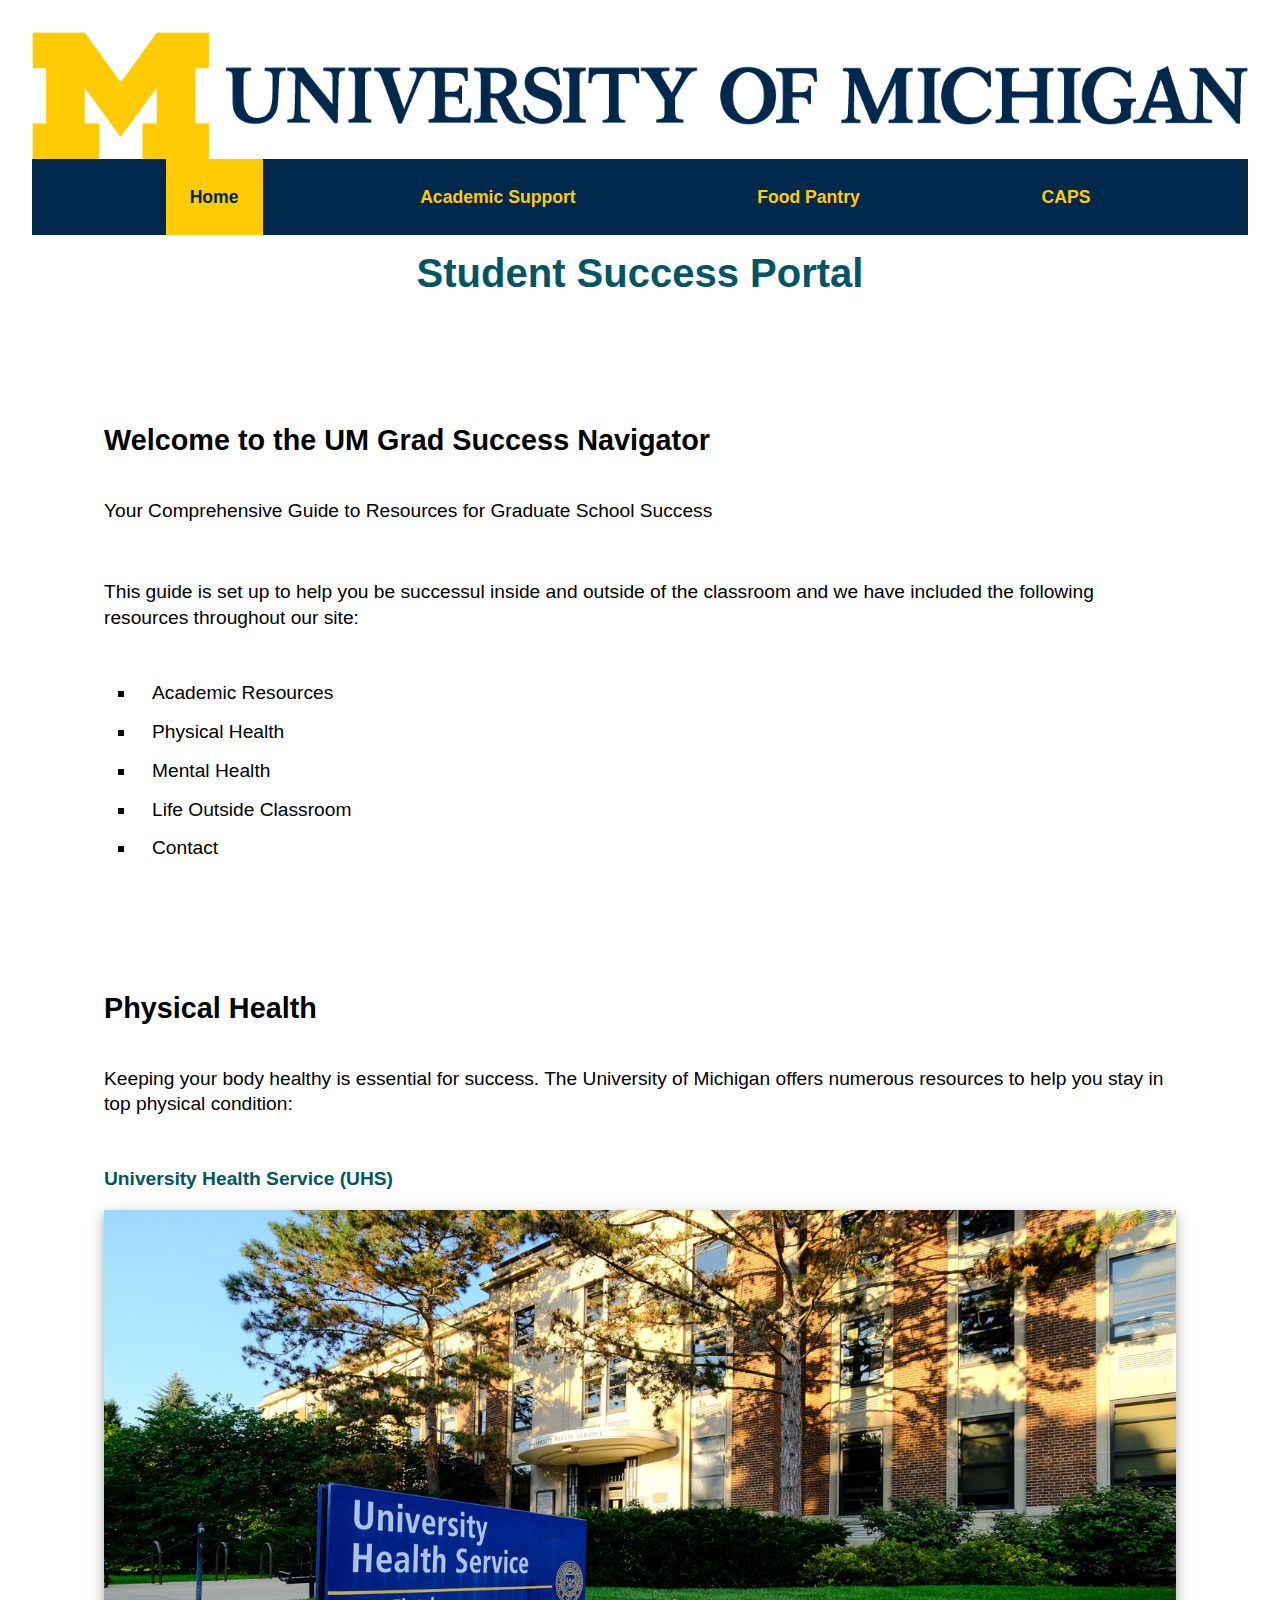
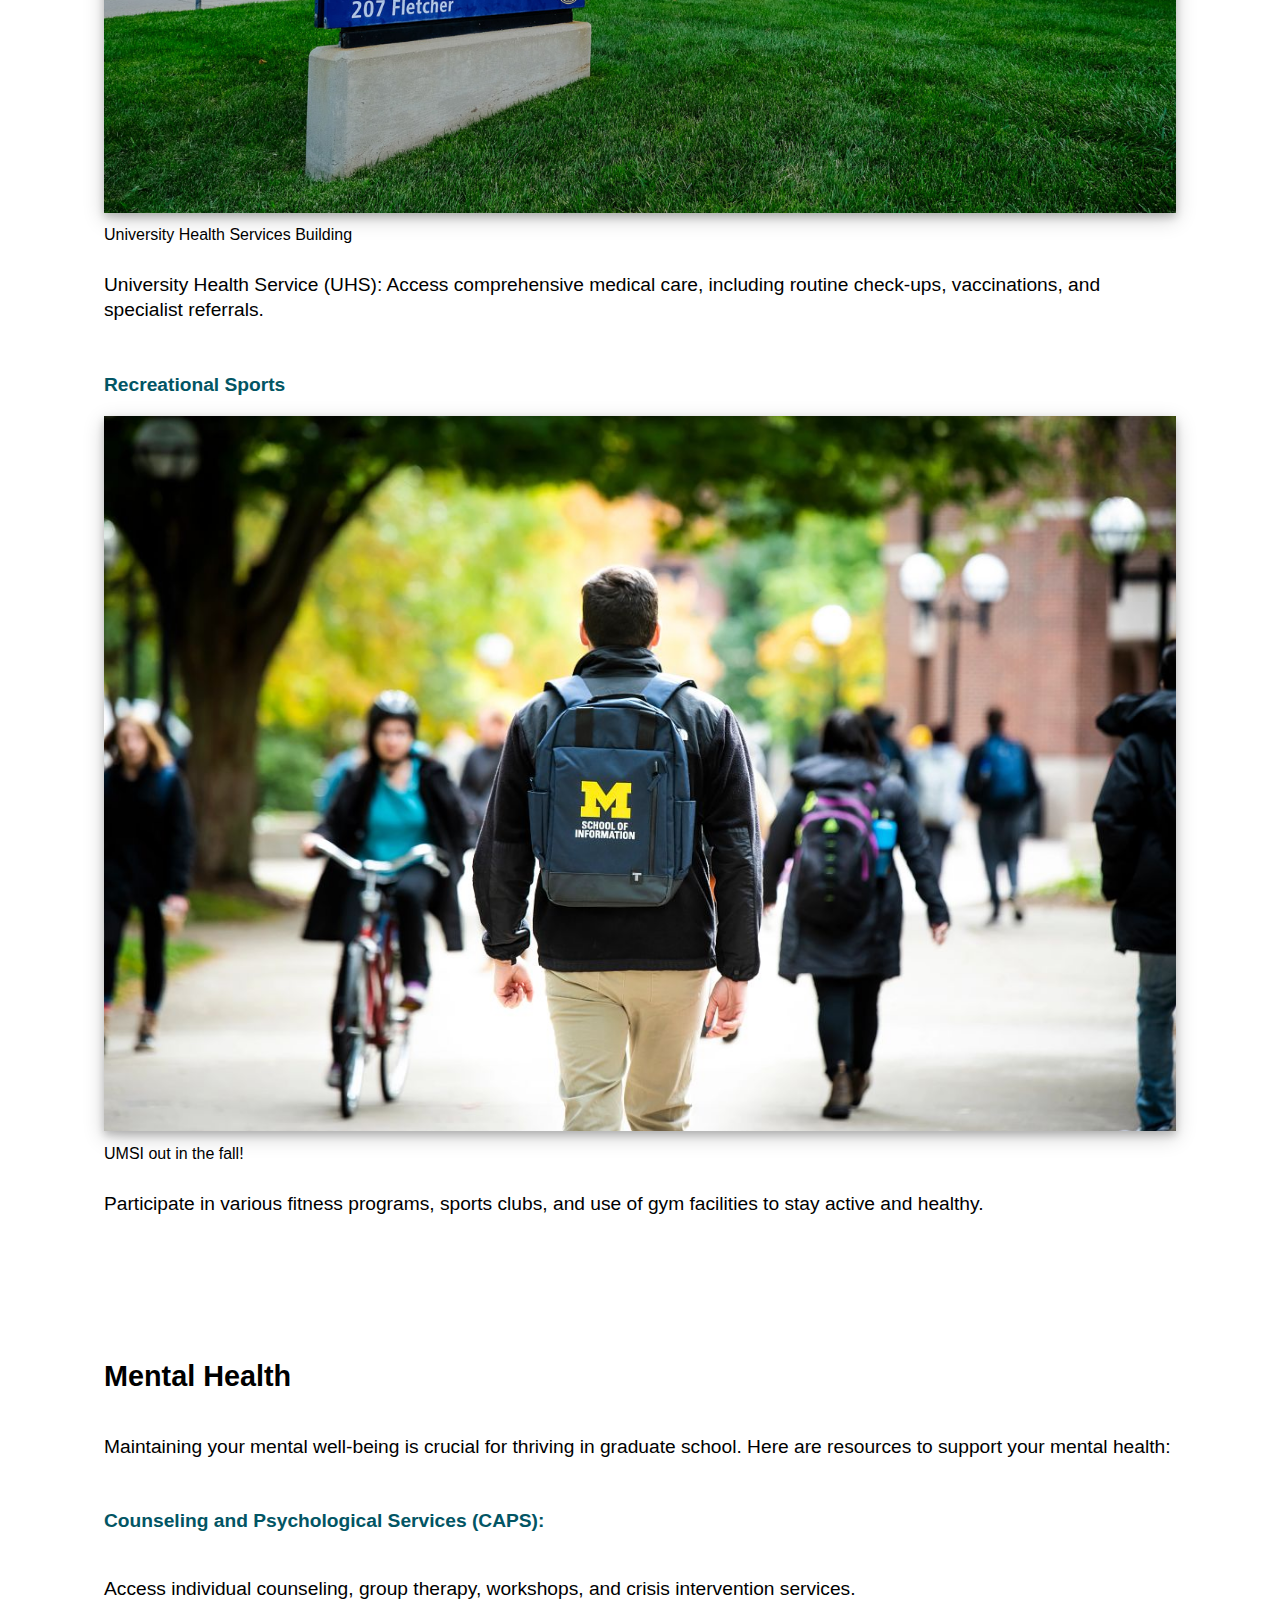
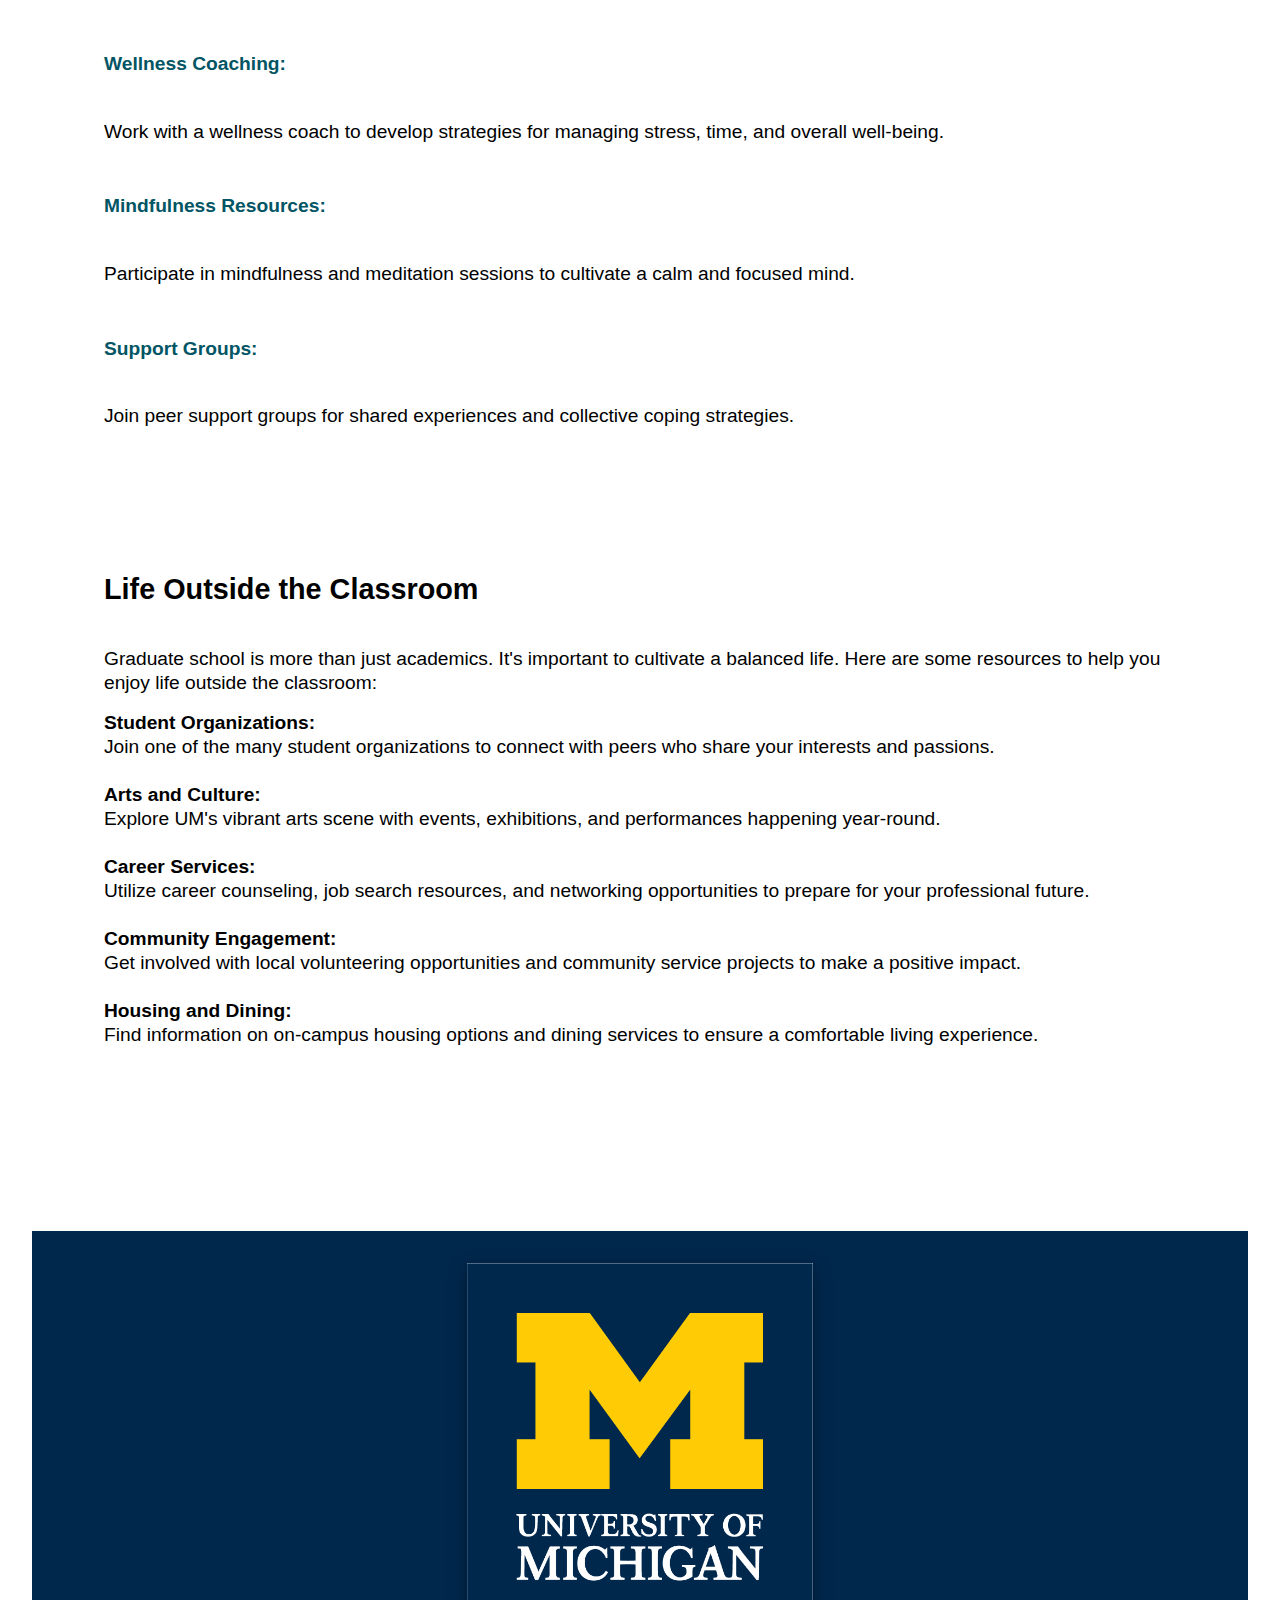
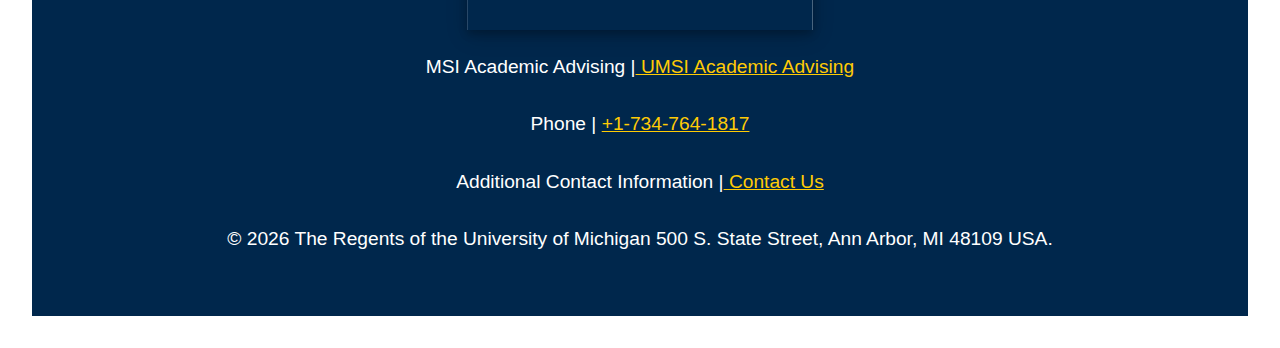
<file: index.html>
<!DOCTYPE html>
<html lang="en">

<head>
    <meta charset="UTF-8">
    <meta name="viewport" content="width=device-width, initial-scale=1.0">
    <link rel="stylesheet" href="css/reset.css">
    <link rel="stylesheet" href="css/style.css">
    <link rel="icon" href="images/u-m_logo-hex.jpg">
    <title>Student Success Portal</title>
</head>

<body>

    <header>
        <div class="skip"><a href=" ">Skip to Main Content</a></div>
        <a class="site-logo"><img src="images/u-m_logo-horizontal-hex.jpg" alt="UMich Logo"></a>

        <nav>
            <ul>
                <li><a href="index.html" class="active">Home</a></li>
                <li><a href="academic.html">Academic Support</a></li>
                <li><a href="food.html">Food Pantry</a></li>
                <li><a href="caps.html">CAPS</a></li>
            </ul>
        </nav>

        <h1>Student Success Portal</h1>
    </header>
    <main class="container" id="main">
        <section tabindex="0">
            <h2>Welcome to the UM Grad Success Navigator</h2>
            <p> Your Comprehensive Guide to Resources for Graduate School Success</p>
            <p>This guide is set up to help you be successul inside and outside of the classroom and we have included
                the following resources throughout our site:</p>
            <ol>
                <li>Academic Resources</li>
                <li>Physical Health</li>
                <li>Mental Health</li>
                <li>Life Outside Classroom</li>
                <li>Contact</li>
            </ol>
        </section>
        <section tabindex="0">
            <h2>Physical Health</h2>
            <p>Keeping your body healthy is essential for success. The University of Michigan offers numerous resources
                to help you stay in top physical condition:</p>
            <article>
                <h3>University Health Service (UHS)</h3>
                <figure>
                    <img src="images/UHS.jpg" alt="The view of the University Health Services building">
                    <figcaption>University Health Services Building</figcaption>
                </figure>
                <p>University Health Service (UHS): Access comprehensive medical care, including routine check-ups,
                    vaccinations, and specialist referrals.</p>
            </article>
            <article>
                <h3>Recreational Sports</h3>
                <figure>
                    <img src="images/UMSI_CampusFall_UMSIBackpack_02.jpg"
                        alt="A student wears a UMSI backpack in fall on the drag.">
                    <figcaption>UMSI out in the fall!</figcaption>
                </figure>
                <p>Participate in various fitness programs, sports clubs, and use of gym facilities to stay active and
                    healthy.</p>
            </article>
        </section>

        <section tabindex="0">
            <h2>Mental Health</h2>
            <p>Maintaining your mental well-being is crucial for thriving in graduate school. Here are resources to
                support your mental health:</p>
            <article>
                <h3>Counseling and Psychological Services (CAPS):</h3>
                <p> Access individual counseling, group therapy, workshops, and crisis intervention services.</p>
            </article>
            <article>
                <h3>Wellness Coaching:</h3>

                <p>Work with a wellness coach to develop strategies for managing stress, time, and overall well-being.
                </p>
            </article>
            <article>
                <h3>Mindfulness Resources:</h3>

                <p> Participate in mindfulness and meditation sessions to cultivate a calm and focused mind.</p>
            </article>
            <article>
                <h3>Support Groups:</h3>

                <p> Join peer support groups for shared experiences and collective coping strategies.</p>
            </article>
        </section>


        <section id="life-outside-classroom" tabindex="0">
            <h2>Life Outside the Classroom</h2>
            <p>Graduate school is more than just academics. It's important to cultivate a balanced life. Here are some
                resources to help you enjoy life outside the classroom:</p>

            <ul>
                <li><strong>Student Organizations:</strong> <br>Join one of the many student organizations to connect
                    with
                    peers who share your interests and passions.</li>
                <li><strong>Arts and Culture:</strong> <br> Explore UM's vibrant arts scene with events, exhibitions,
                    and
                    performances happening year-round.</li>
                <li><strong>Career Services:</strong> <br> Utilize career counseling, job search resources, and
                    networking
                    opportunities to prepare for your professional future.</li>
                <li><strong>Community Engagement:</strong> <br> Get involved with local volunteering opportunities and
                    community service projects to make a positive impact.</li>
                <li><strong>Housing and Dining:</strong> <br> Find information on on-campus housing options and dining
                    services to ensure a comfortable living experience.</li>
            </ul>
        </section>
        <!-- Content taken & modified from UMGPT with the prompt, "write me a webpage of intro content to help University of Michigan Master's students navigate different resources for being successful in grad school - this will include academic resources, physical health resources, mental health resources, support for life outside the classroom"
        UMGPT. (2024). UMGPT (August 29th version) [Large language model]. -->
    </main>
    <footer>
        <a class="logo"> <img src="images/u-m_logo-hex.jpg" alt="UMich Logo"></a>
        <div>
            <p>MSI Academic Advising |<a
                    href="https://sites.google.com/umich.edu/msiacademicadvising/student-support-resources"> UMSI
                    Academic Advising</a></p>
        </div>

        <div>
            <p>Phone | <a href="tel:+1-734-764-1817">+1-734-764-1817</a></p>
        </div>

        <div>
            <p>Additional Contact Information |<a href="https://umich.edu/contact"> Contact Us</a></p>
        </div>
        <p>© <span id="year"></span> The Regents of the University of Michigan 500 S. State Street, Ann Arbor, MI 48109
            USA.</p>
    </footer>

    <script>
        document.getElementById("year").innerHTML = new Date().getFullYear();
        alert("Hi! Welcome to the Home Page");
        console.log("JavaScript console! – Find this message")
    </script>
</body>

</html>
</file>
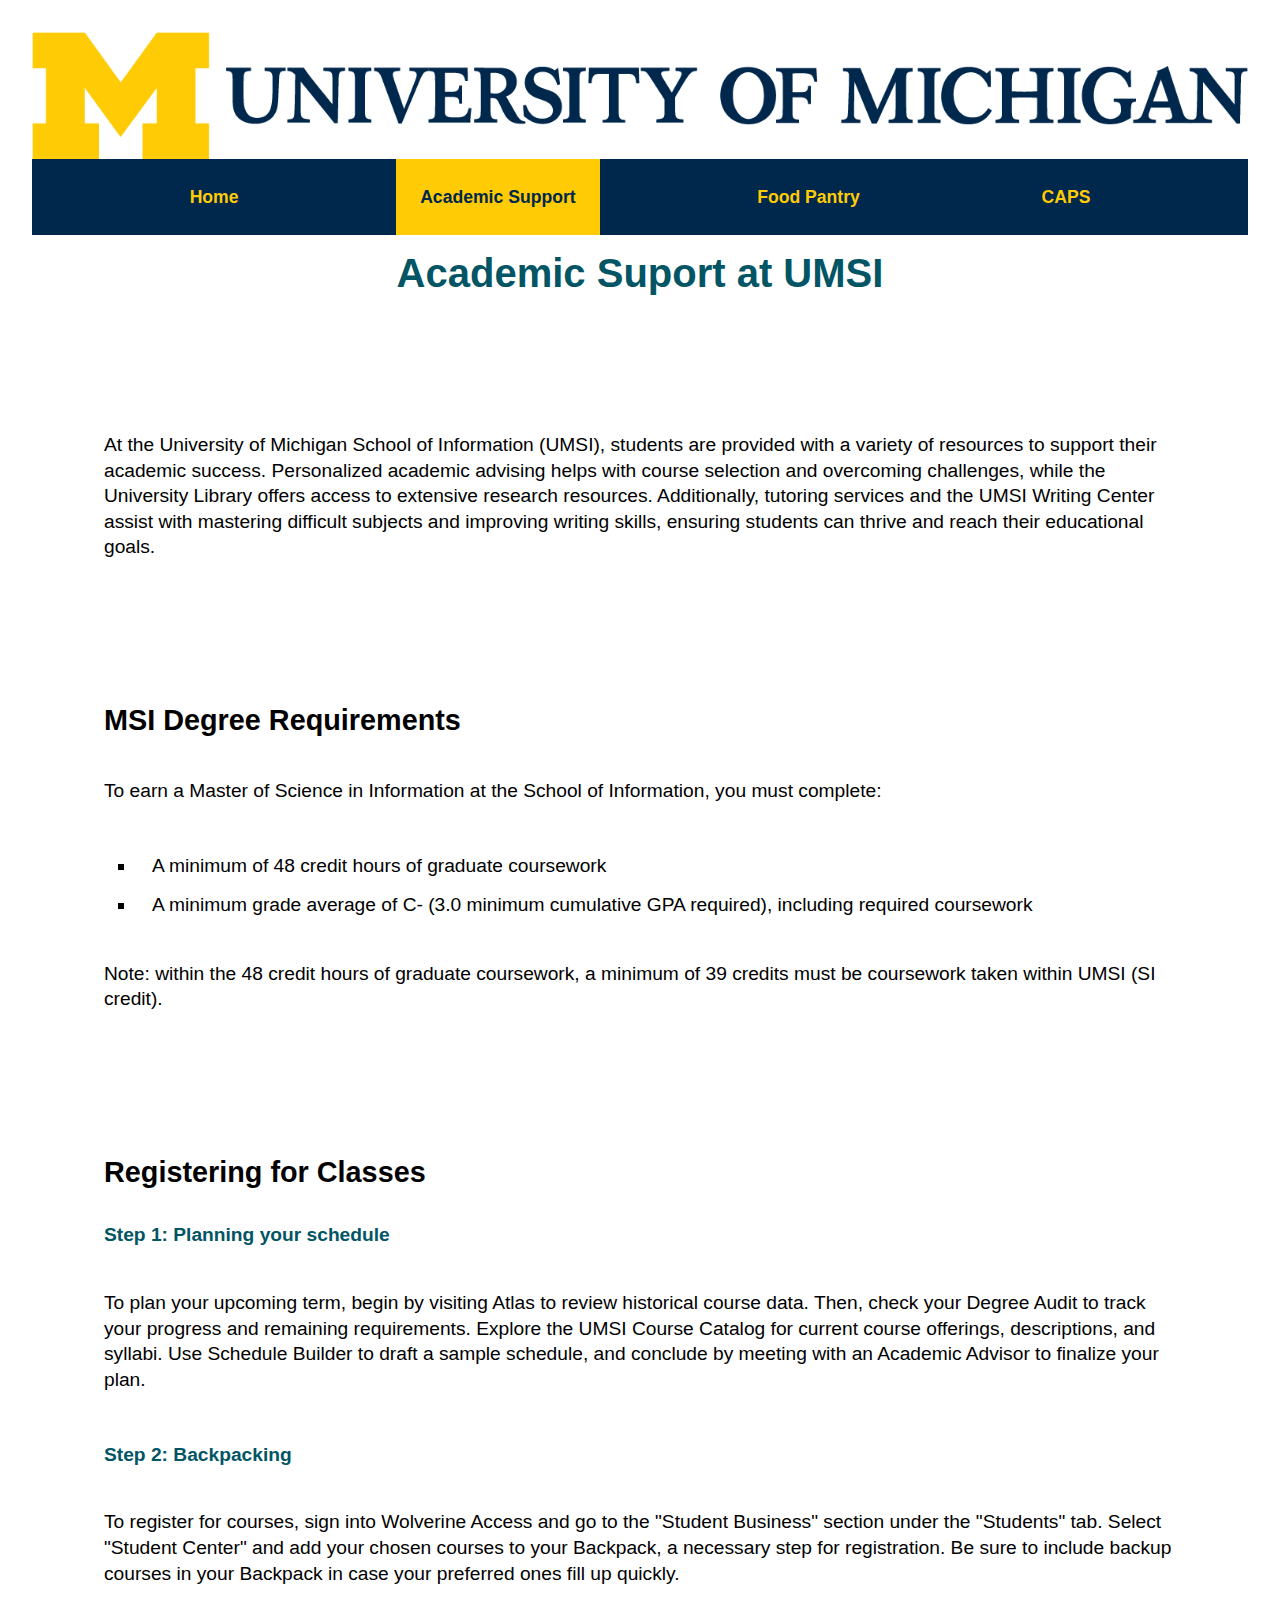
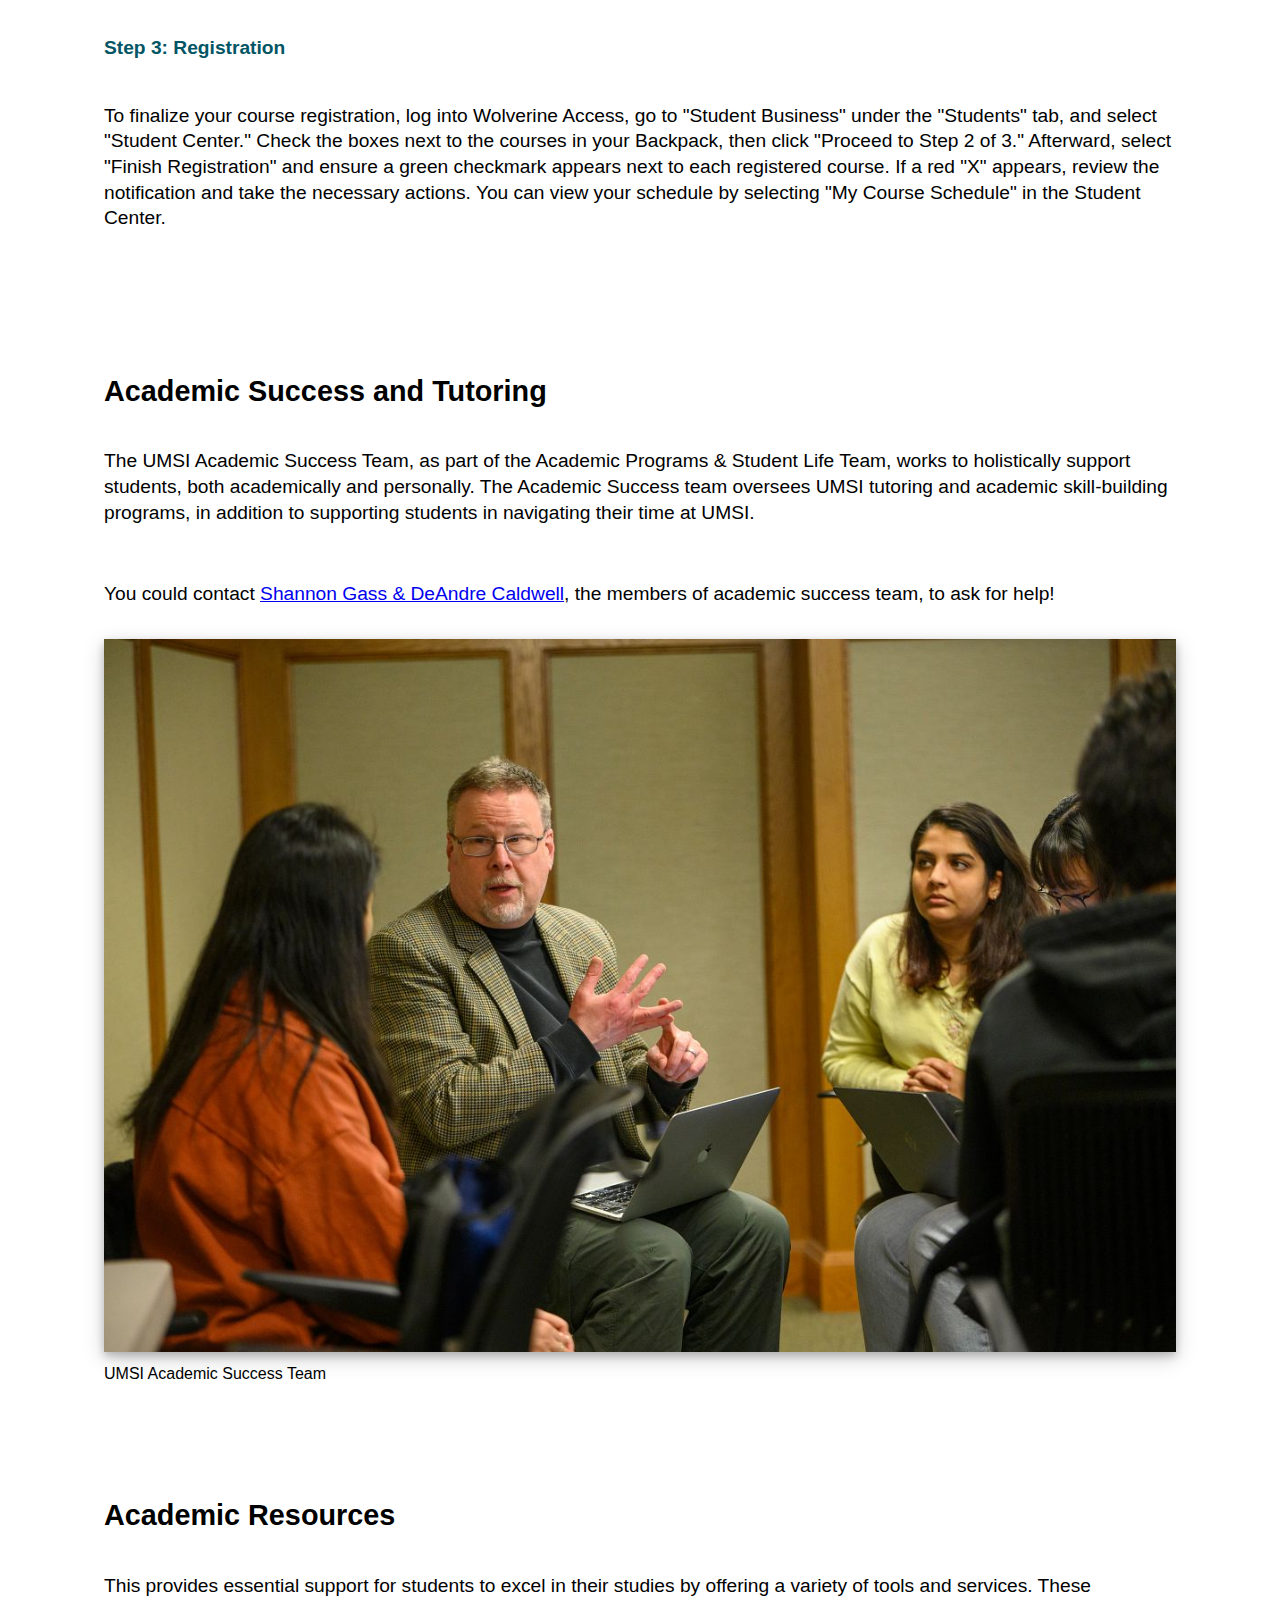
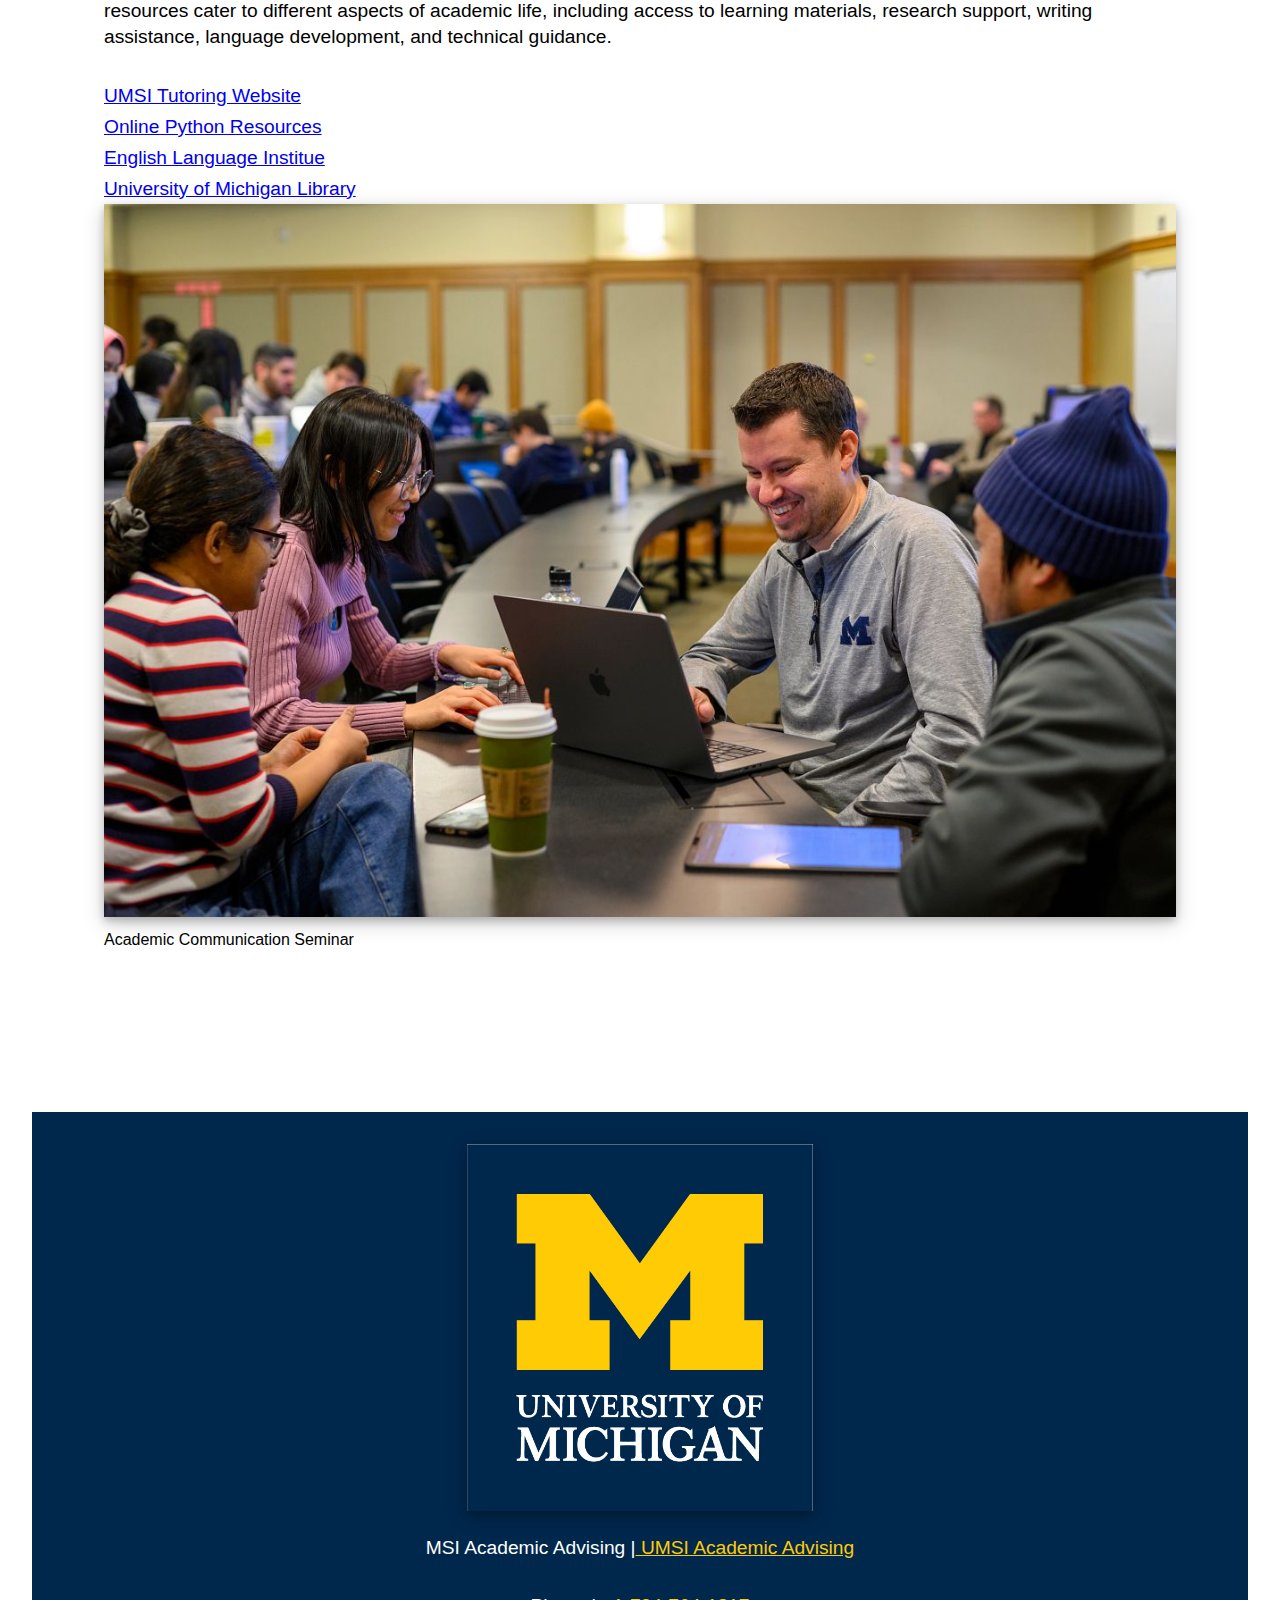
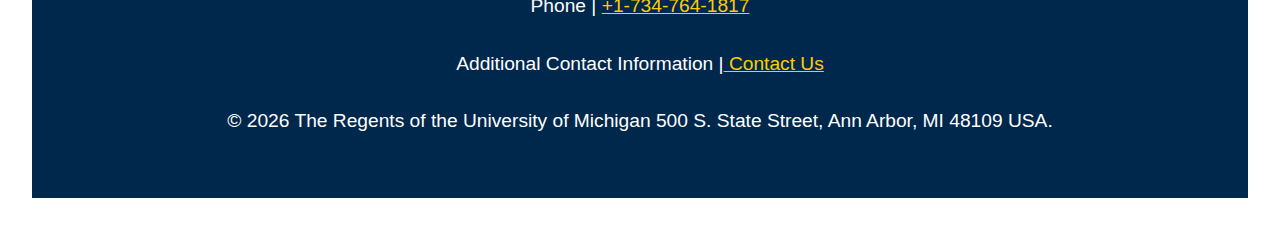
<file: academic.html>
<!DOCTYPE html>
<html lang="en">

<head>
    <meta charset="UTF-8">
    <meta name="viewport" content="width=device-width, initial-scale=1.0">
    <link rel="stylesheet" href="css/reset.css">
    <link rel="stylesheet" href="css/style.css">
    <link rel="icon" href="images/u-m_logo-hex.jpg">
    <title>Academic Support</title>
</head>

<body>
    <header>
        <div class="skip"><a href="#main">Skip to Main Content</a></div>
        <a class="site-logo"><img src="images/u-m_logo-horizontal-hex.jpg" alt="UMich Logo"></a>
        <nav>
            <ul>
                <li><a href="index.html">Home</a></li>
                <li><a href="academic.html" class="active">Academic Support</a></li>
                <li><a href="food.html">Food Pantry</a></li>
                <li><a href="caps.html">CAPS</a></li>
            </ul>
        </nav>
        <h1>Academic Suport at UMSI</h1>
    </header>



    <main class="container" id="main">
        <section tabindex="0">
            <p>At the University of Michigan School of Information (UMSI), students are provided with a variety of
                resources to support their academic success. Personalized academic advising helps with course selection
                and overcoming challenges, while the University Library offers access to extensive research resources.
                Additionally, tutoring services and the UMSI Writing Center assist with mastering difficult subjects and
                improving writing skills, ensuring students can thrive and reach their educational goals.</p>
        </section>

        <section tabindex="0">
            <h2>MSI Degree Requirements</h2>
            <p>To earn a Master of Science in Information at the School of Information, you must complete:</p>
            <ol>
                <li>A minimum of 48 credit hours of graduate coursework</li>
                <li>A minimum grade average of C- (3.0 minimum cumulative GPA required), including required coursework
                </li>
            </ol>
            <p>Note: within the 48 credit hours of graduate coursework, a minimum of 39 credits must be coursework taken
                within UMSI (SI credit).</p>
        </section>

        <section tabindex="0">
            <h2>Registering for Classes</h2>
            <h3>Step 1: Planning your schedule</h3>
            <p>To plan your upcoming term, begin by visiting Atlas to review historical course data. Then, check your
                Degree Audit to track your progress and remaining requirements. Explore the UMSI Course Catalog for
                current course offerings, descriptions, and syllabi. Use Schedule Builder to draft a sample schedule,
                and conclude by meeting with an Academic Advisor to finalize your plan.</p>
            <h3>Step 2: Backpacking</h3>
            <p>To register for courses, sign into Wolverine Access and go to the "Student Business" section under the
                "Students" tab. Select "Student Center" and add your chosen courses to your Backpack, a necessary step
                for registration. Be sure to include backup courses in your Backpack in case your preferred ones fill up
                quickly.</p>
            <h3>Step 3: Registration</h3>
            <p>To finalize your course registration, log into Wolverine Access, go to "Student Business" under the
                "Students" tab, and select "Student Center." Check the boxes next to the courses in your Backpack, then
                click "Proceed to Step 2 of 3." Afterward, select "Finish Registration" and ensure a green checkmark
                appears next to each registered course. If a red "X" appears, review the notification and take the
                necessary actions. You can view your schedule by selecting "My Course Schedule" in the Student Center.
            </p>
        </section>

        <section tabindex="0">
            <h2>Academic Success and Tutoring</h2>
            <p>The UMSI Academic Success Team, as part of the Academic Programs & Student Life Team, works to
                holistically support students, both academically and personally. The Academic Success team oversees UMSI
                tutoring and academic skill-building programs, in addition to supporting students in navigating their
                time at UMSI. </p>
            <p>You could contact <a
                    href="https://sites.google.com/umich.edu/msiacademicadvising/academic-success-and-tutoring?authuser=0#h.mhq4umtphs5l">Shannon
                    Gass & DeAndre Caldwell</a>, the members of academic success team, to ask for help! </p>
            <figure>
                <img src="images/UMSI_MHIClassroom_02202023_16.jpg"
                    alt="A member of the academic success team is helping students.">
                <figcaption>UMSI Academic Success Team</figcaption>
            </figure>
        </section>

        <section tabindex="0">
            <h2>Academic Resources</h2>
            <p> This provides essential support for students to excel in their studies by offering a variety of tools
                and services. These resources cater to different aspects of academic life, including access to learning
                materials, research support, writing assistance, language development, and technical guidance.</p>
            <ul>
                <li><a href="https://sites.google.com/umich.edu/umsitutoring/home">UMSI Tutoring Website</a></li>
                <li><a
                        href="https://docs.google.com/spreadsheets/d/1gpN3gvMDP4Q_ZGC4AoS2Jc2D7LzbSt_kOw2QmU4EU2k/edit?gid=1856297365#gid=1856297365">Online
                        Python Resources</a></li>
                <li><a href="https://lsa.umich.edu/eli">English Language Institue</a></li>
                <li><a href="https://www.lib.umich.edu">University of Michigan Library</a></li>
            </ul>
            <figure>
                <img src="images/UMSI_MHIClassroom_02202023_08.jpg"
                    alt="Group of students is taking the academic communication seminar.">
                <figcaption>Academic Communication Seminar</figcaption>
            </figure>
        </section>

    </main>

    <footer>
        <a class="logo"> <img src="images/u-m_logo-hex.jpg" alt="UMich Logo"></a>
        <div>
            <p>MSI Academic Advising |<a
                    href="https://sites.google.com/umich.edu/msiacademicadvising/student-support-resources"> UMSI
                    Academic Advising</a></p>
        </div>

        <div>
            <p>Phone | <a href="tel:+1-734-764-1817">+1-734-764-1817</a></p>
        </div>

        <div>
            <p>Additional Contact Information |<a href="https://umich.edu/contact"> Contact Us</a></p>
        </div>

        <p>© <span id="year"></span> The Regents of the University of Michigan 500 S. State Street, Ann Arbor, MI 48109
            USA.</p>
    </footer>

    <script>
        document.getElementById("year").innerHTML = new Date().getFullYear();
        alert("Hi! Welcome to the Academic Support Website");
        console.log("JavaScript console! – Find this message")
        // for trouble-shooting
    </script>
</body>

</html>
<!-- Content taken & modified from ChatGPT with the prompt, "Digest the information"
        ChatGPT. (2024). ChatGPT (October 12th version) [Large language model]. -->
</file>
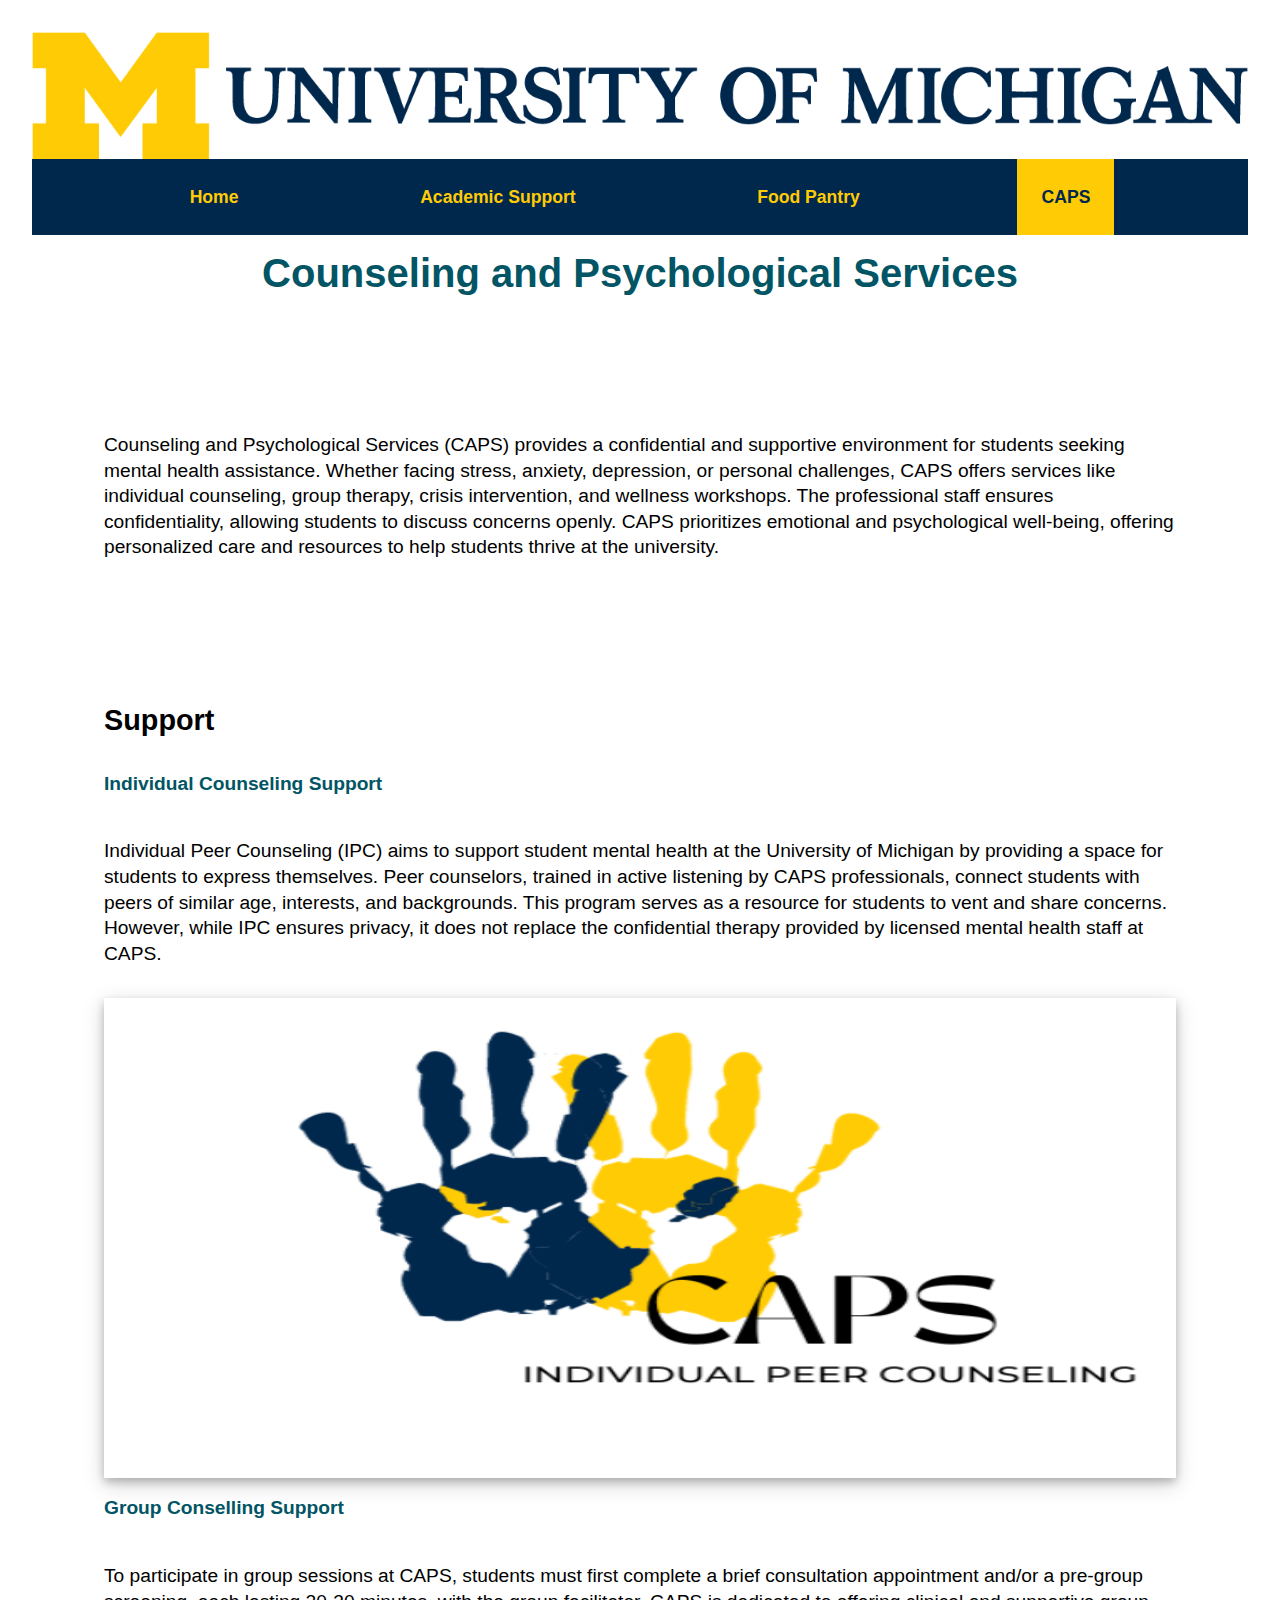
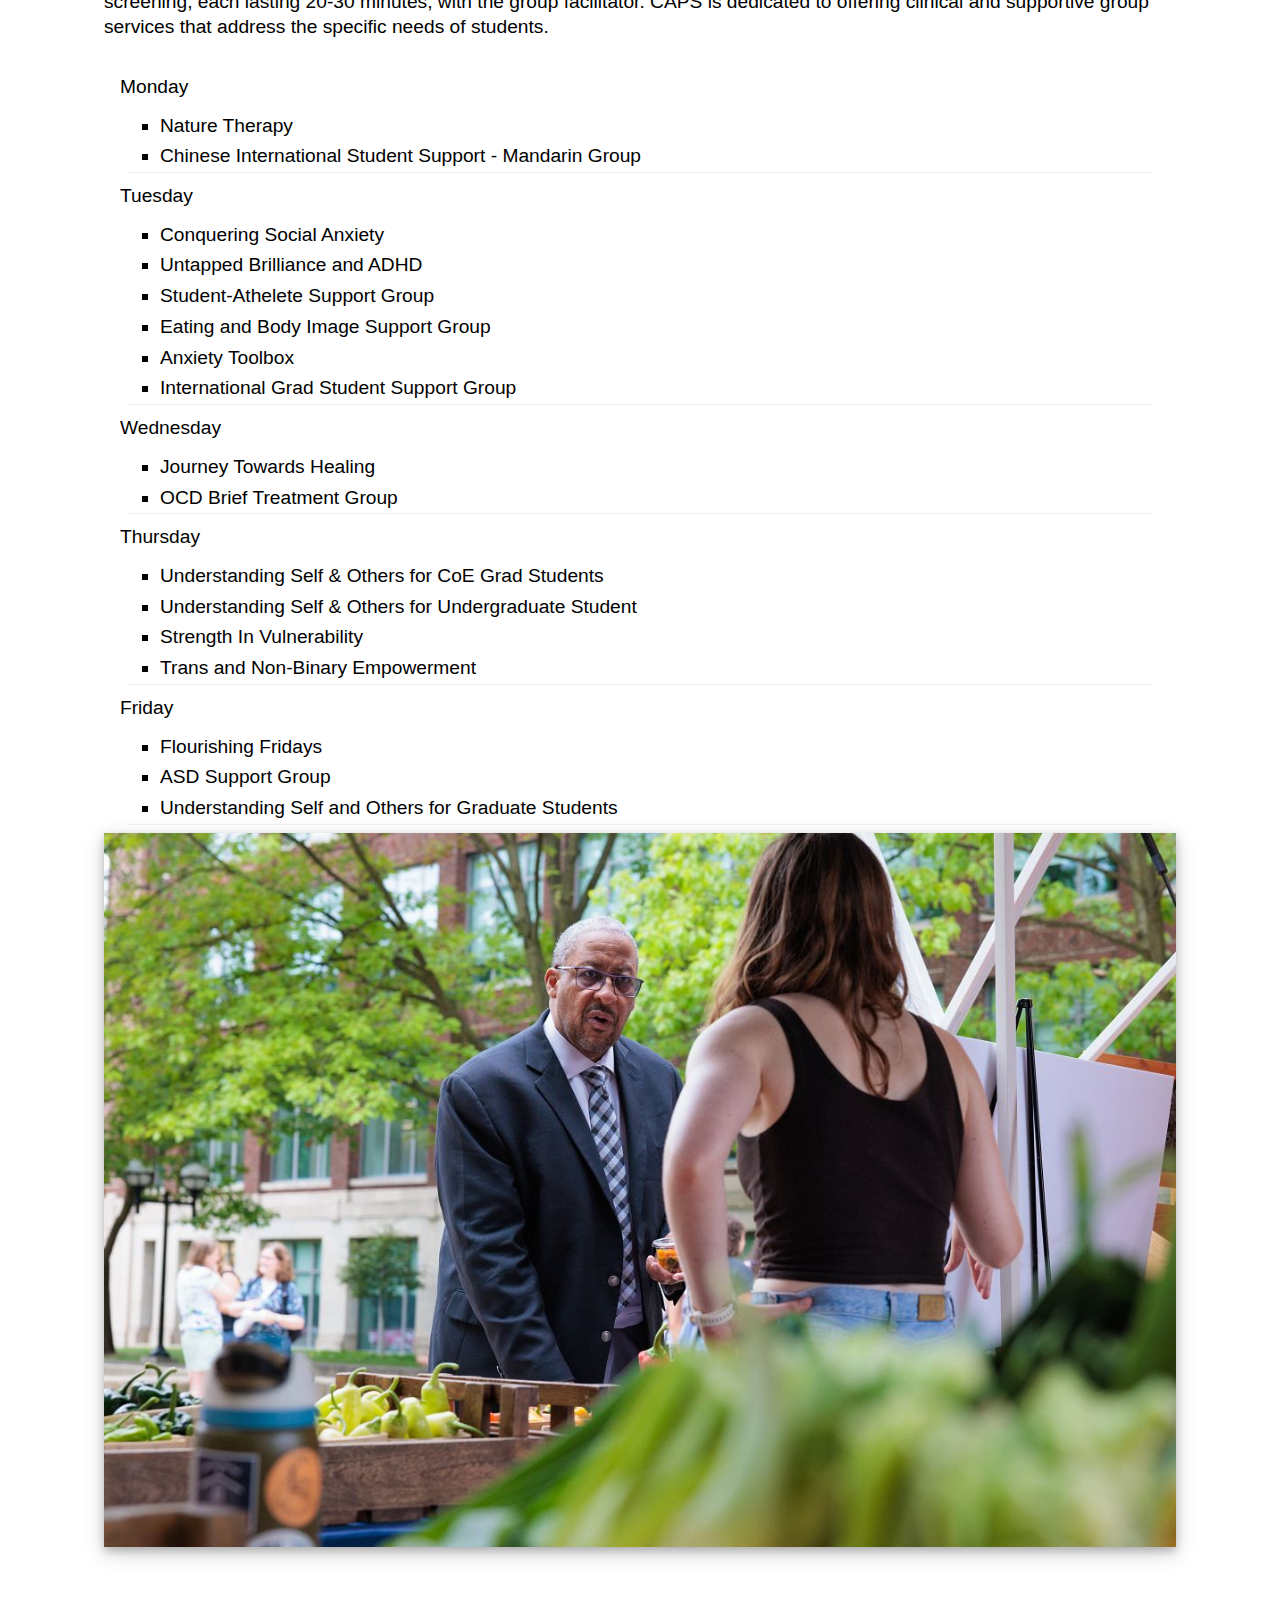
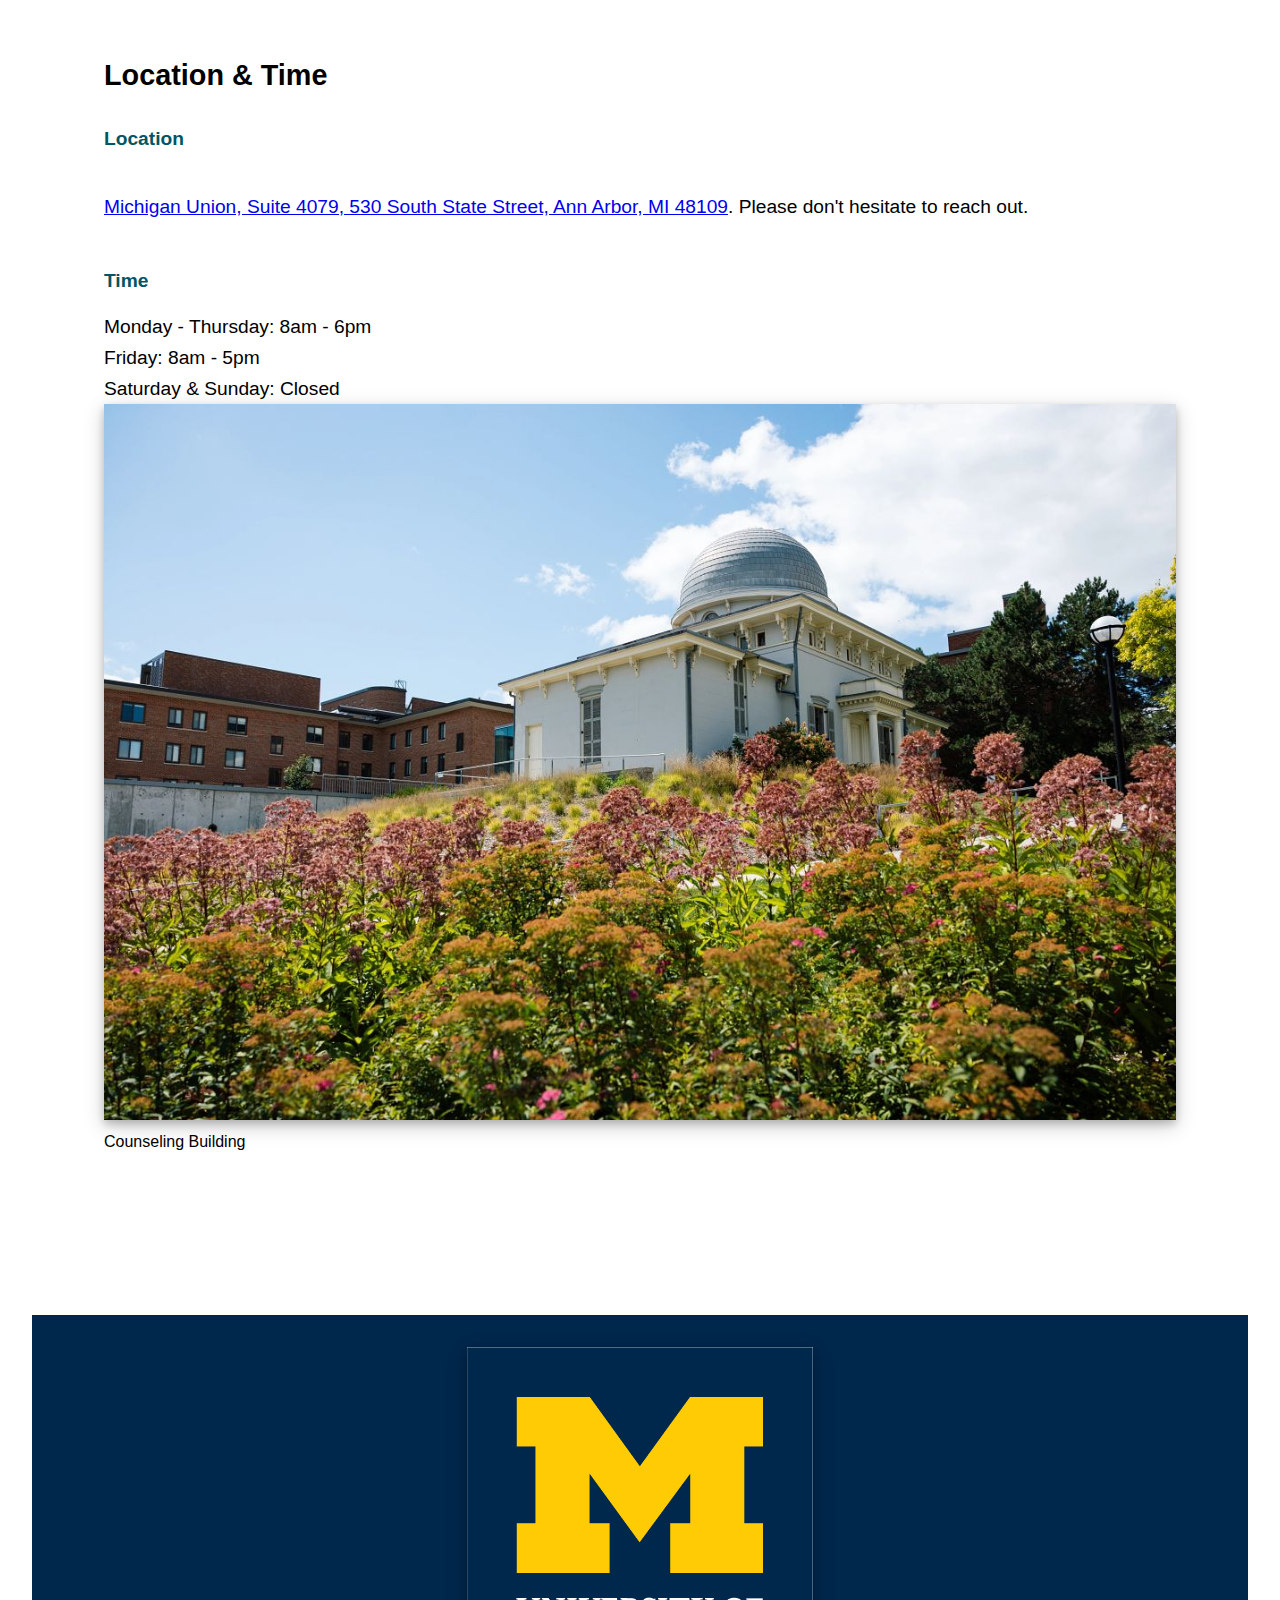
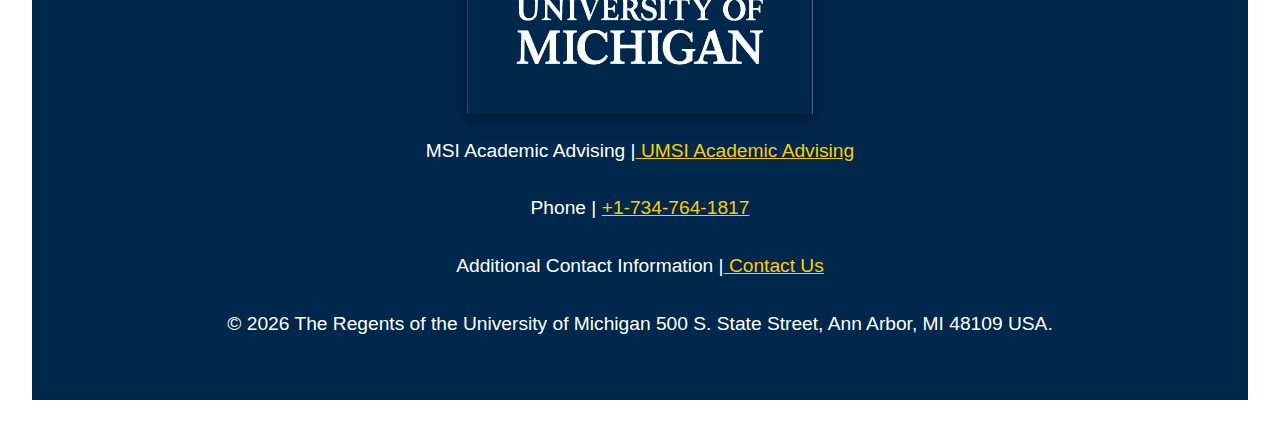
<file: caps.html>
<!DOCTYPE html>
<html lang="en">

<head>
    <meta charset="UTF-8">
    <meta name="viewport" content="width=device-width, initial-scale=1.0">
    <link rel="stylesheet" href="css/reset.css">
    <link rel="stylesheet" href="css/style.css">
    <link rel="icon" href="images/u-m_logo-hex.jpg">
    <title>CAPS</title>
</head>

<body>

    <header>
        <div class="skip"><a href="#main">Skip to Main Content</a></div>
        <a class="site-logo"><img src="images/u-m_logo-horizontal-hex.jpg" alt="UMich Logo"></a>
        <nav>
            <ul>
                <li><a href="index.html">Home</a></li>
                <li><a href="academic.html">Academic Support</a></li>
                <li><a href="food.html">Food Pantry</a></li>
                <li><a href="caps.html" class="active">CAPS</a></li>
            </ul>
        </nav>
        <h1>Counseling and Psychological Services</h1>
    </header>

    <main class="container" id="main">
        <section tabindex="0">
            <p>Counseling and Psychological Services (CAPS) provides a confidential and supportive environment for
                students seeking mental health assistance. Whether facing stress, anxiety, depression, or personal
                challenges, CAPS offers services like individual counseling, group therapy, crisis intervention, and
                wellness workshops. The professional staff ensures confidentiality, allowing students to discuss
                concerns openly. CAPS prioritizes emotional and psychological well-being, offering personalized care and
                resources to help students thrive at the university.</p>
        </section>

        <section tabindex="0">
            <h2>Support</h2>
            <h3>Individual Counseling Support</h3>
            <p>Individual Peer Counseling (IPC) aims to support student mental health at the University of Michigan by
                providing a space for students to express themselves. Peer counselors, trained in active listening by
                CAPS professionals, connect students with peers of similar age, interests, and backgrounds. This program
                serves as a resource for students to vent and share concerns. However, while IPC ensures privacy, it
                does not replace the confidential therapy provided by licensed mental health staff at CAPS.</p>
            <img src="images/IPC.jpg" alt="The logo of IPC.">
            <h3>Group Conselling Support</h3>
            <p>To participate in group sessions at CAPS, students must first complete a brief consultation appointment
                and/or a pre-group screening, each lasting 20-30 minutes, with the group facilitator. CAPS is dedicated
                to offering clinical and supportive group services that address the specific needs of students.</p>
            <!-- learned from w3schools (nested lists) -->
            <ul class="support-list">
                <li>Monday
                    <ul>
                        <li>Nature Therapy</li>
                        <li>Chinese International Student Support - Mandarin Group</li>
                    </ul>
                </li>
                <li>Tuesday
                    <ul>
                        <li>Conquering Social Anxiety</li>
                        <li>Untapped Brilliance and ADHD</li>
                        <li>Student-Athelete Support Group</li>
                        <li>Eating and Body Image Support Group</li>
                        <li>Anxiety Toolbox</li>
                        <li>International Grad Student Support Group</li>
                    </ul>
                </li>
                <li>Wednesday
                    <ul>
                        <li>Journey Towards Healing</li>
                        <li>OCD Brief Treatment Group</li>
                    </ul>
                </li>
                <li>Thursday
                    <ul>
                        <li>Understanding Self & Others for CoE Grad Students</li>
                        <li>Understanding Self & Others for Undergraduate Student</li>
                        <li>Strength In Vulnerability</li>
                        <li>Trans and Non-Binary Empowerment</li>
                    </ul>
                </li>
                <li>Friday
                    <ul>
                        <li>Flourishing Fridays</li>
                        <li>ASD Support Group</li>
                        <li>Understanding Self and Others for Graduate Students</li>
                    </ul>
                </li>
            </ul>
            <img src="images/MCOMMONS-CampusFarmStandOpening-01.jpg" alt="The picture of group discussion.">
        </section>


        <section tabindex="0">
            <h2>Location & Time</h2>
            <h3>Location</h3>
            <p><a href="https://maps.studentlife.umich.edu/building/michigan-union">Michigan Union, Suite 4079, 530
                    South State Street, Ann Arbor, MI 48109</a>. Please don't hesitate to reach out.</p>
            <h3>Time</h3>
            <ul>
                <li>Monday - Thursday: 8am - 6pm</li>
                <li>Friday: 8am - 5pm</li>
                <li>Saturday & Sunday: Closed</li>
            </ul>

            <figure>
                <img src="images/MCOMMONS-Observatory_EXT-2.jpg" alt="The view of the Counseling building.">
                <figcaption>Counseling Building</figcaption>
            </figure>
        </section>

    </main>

    <footer>
        <a class="logo"> <img src="images/u-m_logo-hex.jpg" alt="UMich Logo"></a>
        <div>
            <p>MSI Academic Advising |<a
                    href="https://sites.google.com/umich.edu/msiacademicadvising/student-support-resources"> UMSI
                    Academic Advising</a></p>
        </div>

        <div>
            <p>Phone | <a href="tel:+1-734-764-1817">+1-734-764-1817</a></p>
        </div>

        <div>
            <p>Additional Contact Information |<a href="https://umich.edu/contact"> Contact Us</a></p>
        </div>
        <p>© <span id="year"></span> The Regents of the University of Michigan 500 S. State Street, Ann Arbor, MI 48109
            USA.</p>
    </footer>

    <script>
        document.getElementById("year").innerHTML = new Date().getFullYear();
        alert("Hi! Welcome to the Counseling and Psychological Services");
        console.log("JavaScript console! – Find this message")
    </script>

</body>

</html>
<!-- Content taken & modified from ChatGPT with the prompt, "Digest the information"
        ChatGPT. (2024). ChatGPT (October 12th version) [Large language model]. -->
</file>
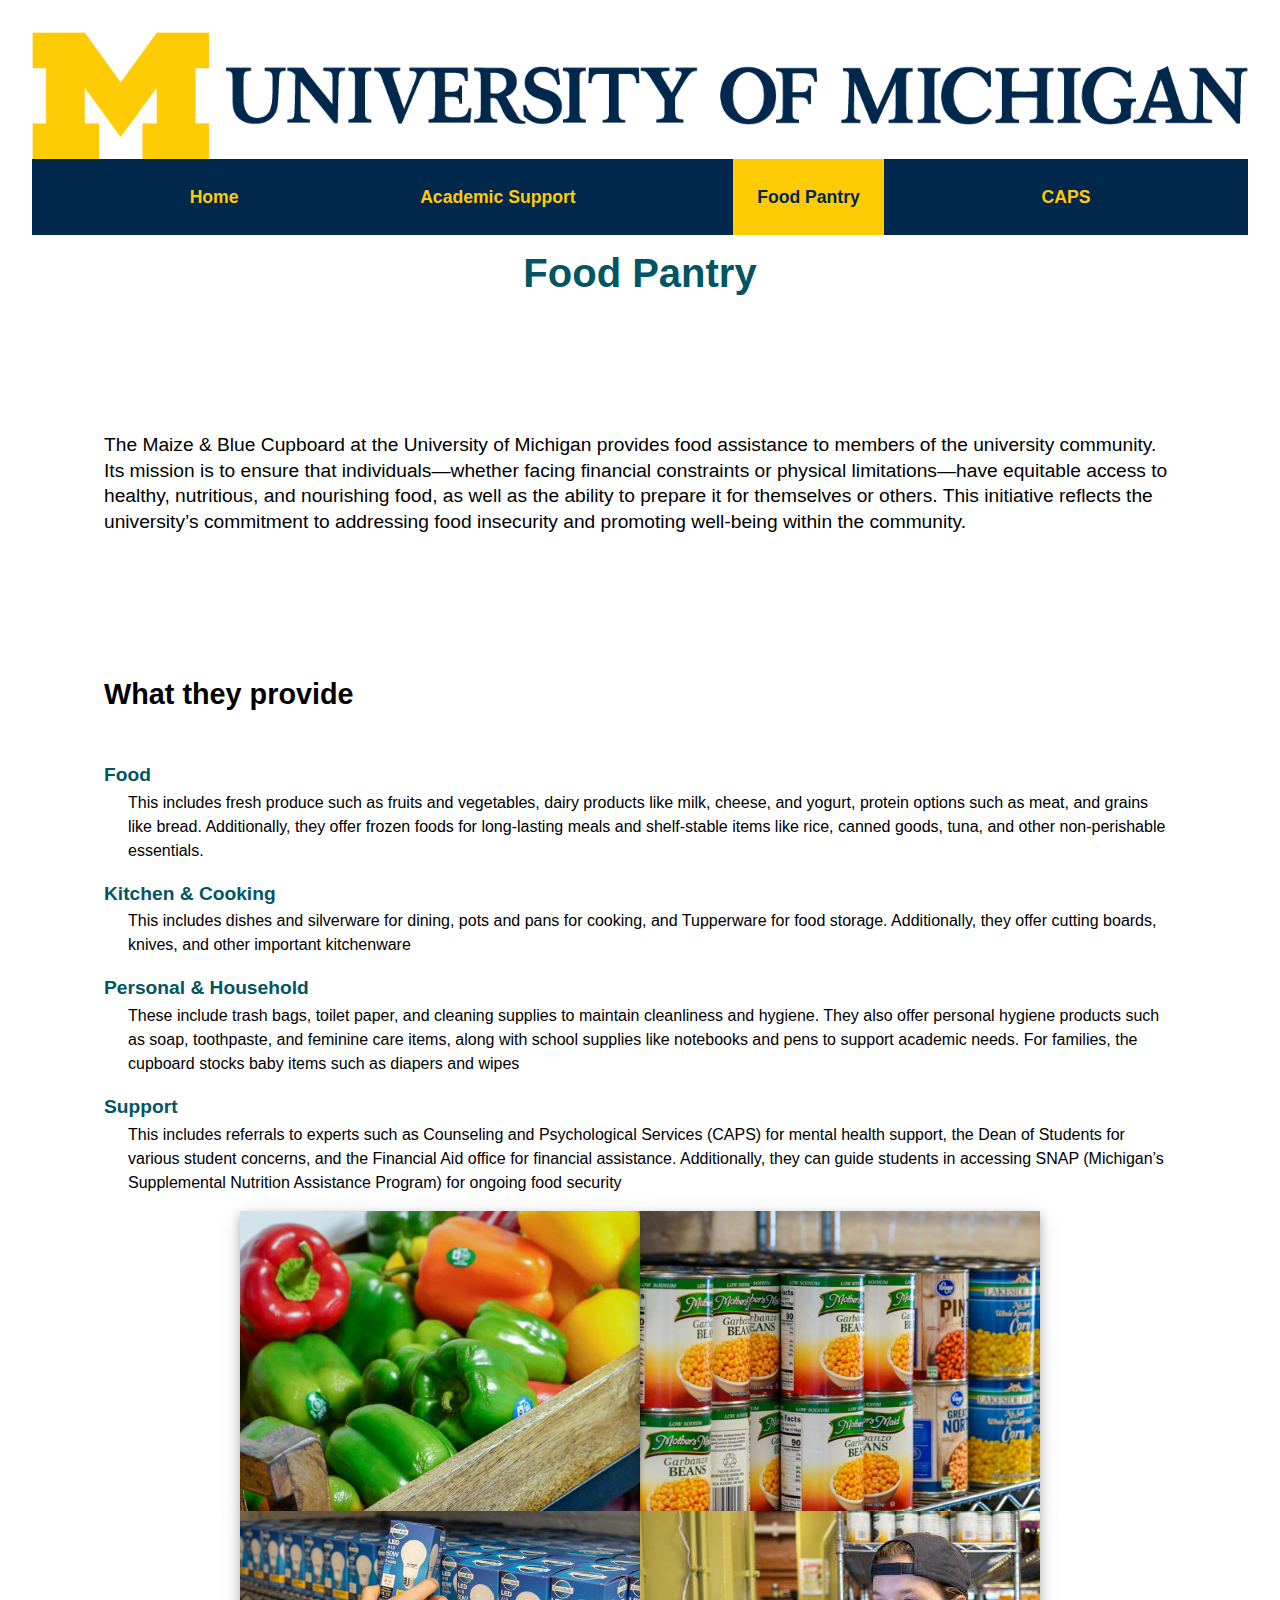
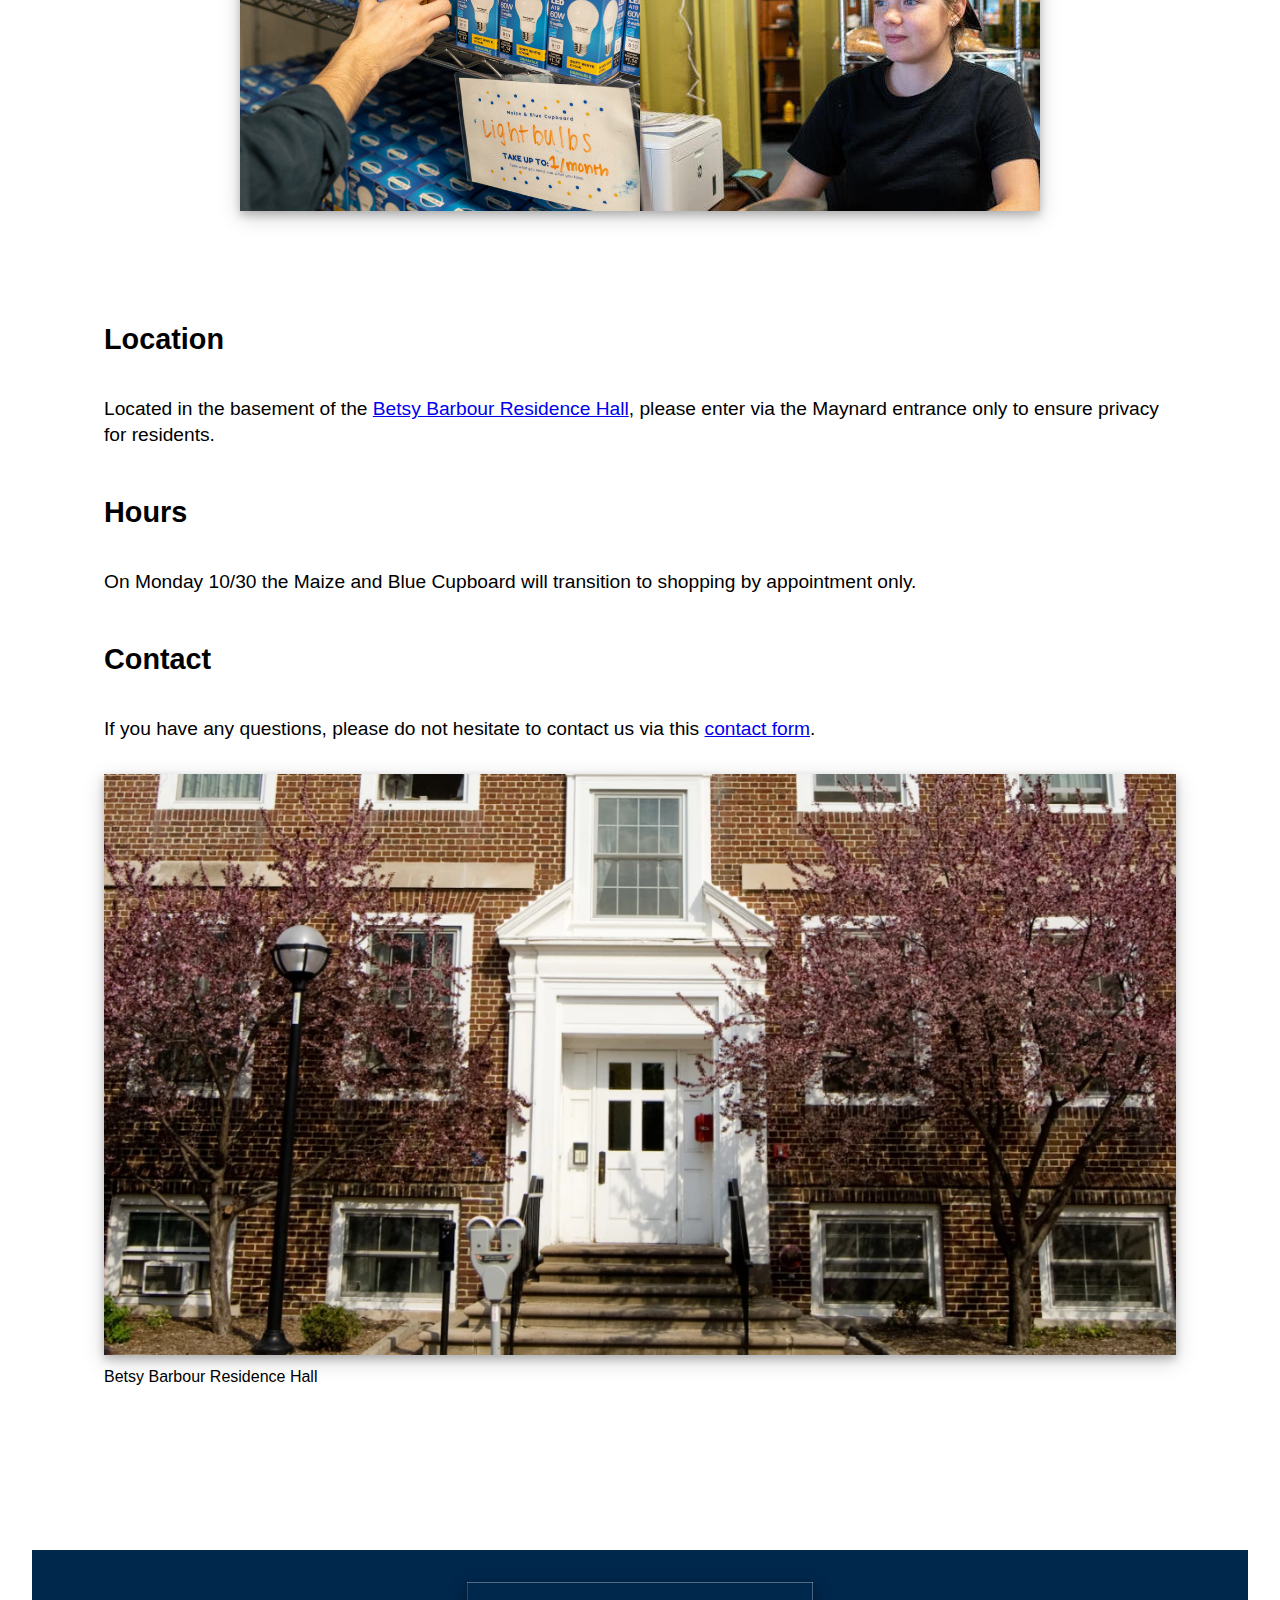
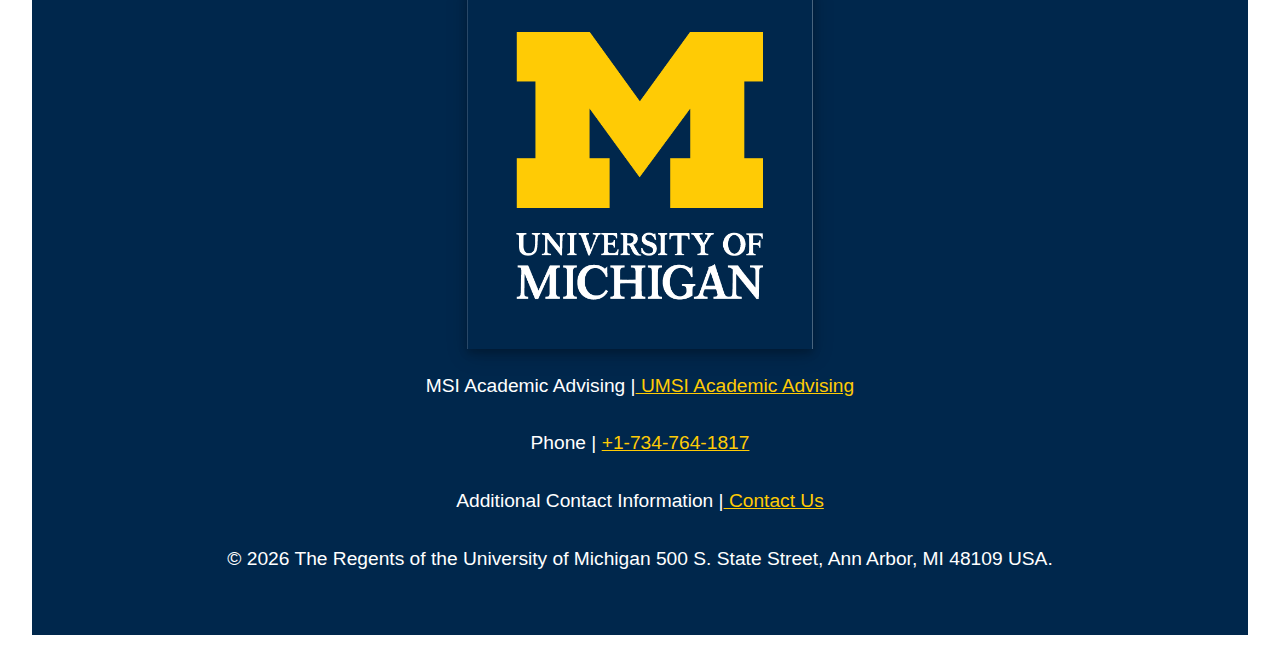
<file: food.html>
<!DOCTYPE html>
<html lang="en">

<head>
    <meta charset="UTF-8">
    <meta name="viewport" content="width=device-width, initial-scale=1.0">
    <link rel="stylesheet" href="css/reset.css">
    <link rel="stylesheet" href="css/style.css">
    <link rel="icon" href="images/u-m_logo-hex.jpg">
    <title>Food Pantry</title>
</head>

<body>
    <header>
        <div class="skip"><a href="#main">Skip to Main Content</a></div>
        <a class="site-logo"><img src="images/u-m_logo-horizontal-hex.jpg" alt="UMich Logo"></a>
        <nav>
            <ul>
                <li><a href="index.html">Home</a></li>
                <li><a href="academic.html">Academic Support</a></li>
                <li><a href="food.html" class="active">Food Pantry</a></li>
                <li><a href="caps.html">CAPS</a></li>
            </ul>
        </nav>
        <h1>Food Pantry</h1>
    </header>

    <main class="container" id="main">
        <section tabindex="0">
            <p>The Maize & Blue Cupboard at the University of Michigan provides food assistance to members of the
                university community. Its mission is to ensure that individuals—whether facing financial constraints or
                physical limitations—have equitable access to healthy, nutritious, and nourishing food, as well as the
                ability to prepare it for themselves or others. This initiative reflects the university’s commitment to
                addressing food insecurity and promoting well-being within the community.</p>
        </section>

        <section tabindex="0">
            <h2>What they provide</h2>
            <!-- Learned from the w3schools (description lists) -->
            <dl>
                <dt>Food</dt>
                <dd>This includes fresh produce such as fruits and vegetables, dairy products like milk, cheese, and
                    yogurt, protein options such as meat, and grains like bread. Additionally, they offer frozen foods
                    for long-lasting meals and shelf-stable items like rice, canned goods, tuna, and other
                    non-perishable essentials.</dd>
                <dt>Kitchen & Cooking</dt>
                <dd>This includes dishes and silverware for dining, pots and pans for cooking, and Tupperware for food
                    storage. Additionally, they offer cutting boards, knives, and other important kitchenware</dd>
                <dt>Personal & Household</dt>
                <dd>These include trash bags, toilet paper, and cleaning supplies to maintain cleanliness and hygiene.
                    They also offer personal hygiene products such as soap, toothpaste, and feminine care items, along
                    with school supplies like notebooks and pens to support academic needs. For families, the cupboard
                    stocks baby items such as diapers and wipes</dd>
                <dt>Support</dt>
                <dd>This includes referrals to experts such as Counseling and Psychological Services (CAPS) for mental
                    health support, the Dean of Students for various student concerns, and the Financial Aid office for
                    financial assistance. Additionally, they can guide students in accessing SNAP (Michigan’s
                    Supplemental Nutrition Assistance Program) for ongoing food security</dd>
            </dl>

            <div class="food-image">
                <img src="images/Food.jpg" alt="A basket filled with fresh green, yellow, and red peppers">
                <img src="images/Kitchen.jpg" alt="Mother's Maid canned bean products">
                <img src="images/Household.jpg" alt="Lightbulbs are selled in this grocery">
                <img src="images/Support.jpg" alt="people can get support from the support team">
            </div>

        </section>


        <section tabindex="0">
            <h2>Location</h2>
            <p>Located in the basement of the <a
                    href="https://www.google.com/maps/place/Betsy+Barbour+Residence,+420+S+State+St,+Ann+Arbor,+MI+48109/@42.2772778,-83.741557,17z/data=!3m1!4b1!4m6!3m5!1s0x883cae38ac94a547:0xf8a4be6e818a1f4!8m2!3d42.2772778!4d-83.741557!16s%2Fg%2F1yl475vzp?entry=ttu&g_ep=EgoyMDI0MDkwNC4wIKXMDSoASAFQAw%3D%3D">Betsy
                    Barbour Residence Hall</a>, please enter via the Maynard entrance only to ensure privacy for
                residents.</p>
            <h2>Hours</h2>
            <p>On Monday 10/30 the Maize and Blue Cupboard will transition to shopping by appointment only.</p>
            <h2>Contact</h2>
            <p>If you have any questions, please do not hesitate to contact us via this <a
                    href="https://mbc.studentlife.umich.edu/contact/">contact form</a>.</p>
            <figure>
                <img src="images/Barbour.jpg" alt="The view of the Betsy Barbour Residence Hall.">
                <figcaption>Betsy Barbour Residence Hall</figcaption>
            </figure>
        </section>

    </main>

    <footer>
        <a class="logo"> <img src="images/u-m_logo-hex.jpg" alt="UMich Logo"></a>
        <div>
            <p>MSI Academic Advising |<a
                    href="https://sites.google.com/umich.edu/msiacademicadvising/student-support-resources"> UMSI
                    Academic Advising</a></p>
        </div>

        <div>
            <p>Phone | <a href="tel:+1-734-764-1817">+1-734-764-1817</a></p>
        </div>

        <div>
            <p>Additional Contact Information |<a href="https://umich.edu/contact"> Contact Us</a></p>
        </div>
        <p>© <span id="year"></span> The Regents of the University of Michigan 500 S. State Street, Ann Arbor, MI 48109
            USA.</p>
    </footer>

    <script>
        document.getElementById("year").innerHTML = new Date().getFullYear();
        alert("Hi! Welcome to the Food Pantry Website");
        console.log("JavaScript console! – Find this message")
    </script>

</body>

</html>
<!-- Content taken & modified from ChatGPT with the prompt, "Digest the information"
        ChatGPT. (2024). ChatGPT (October 12th version) [Large language model]. -->
</file>
<file: css/style.css>
@keyframes LogoAnimation {
    from {
        width: 0;
        opacity: 0;
    }

    to {
        width: 100%;
        opacity: 1;
    }
}

html {
    scroll-behavior: smooth;
}

body {
    font-family: Arial, Helvetica, sans-serif;
    background-color: rgb(255, 255, 255);
    font-size: 1rem;
    line-height: 1.6;
    margin: 0;
    padding: 2rem;
}

img {
    background-color: white;
    box-shadow: 0 0.25rem 0.5rem rgba(0, 0, 0, 0.2), 0 0.375rem 1.25rem rgba(0, 0, 0, 0.19);
}

/* Learned from the w3schools (CSS Styling Images)  */


p {
    margin: 1.5rem 0;
    line-height: 1.6rem;
}



.skip a {
    position: absolute;
    top: -2.5rem;
}

.skip a:focus {
    top: 1rem;
    background-color: #FFCB05;
    padding: 0.5rem;
    border-radius: 0.25rem;
}

/* Learned from the w3schools (CSS border-radius Property)  */


* :focus {
    border: 0.125rem solid;
}

nav a:hover,
nav a:active {
    text-decoration: underline;
}

nav a.active {
    background-color: #FFCB05;
    color: #00274C;
}


nav ul {
    display: flex;
    flex-flow: row wrap;
    justify-content: space-evenly;
    align-items: center;
}


nav ul a {
    display: block;
    color: #FFCB05;
    font-weight: bold;
    padding: 1rem;
    text-align: center;
    text-decoration: none;
}

nav {
    background-color: #00274C;
}

.site-logo {
    display: flex;
    width: 100%;
    animation: LogoAnimation 5s;
    justify-content: center;
}

.site-logo img {
    box-shadow: none;
}


h1 {
    font-size: 2.2rem;
    color: #025564;
    font-weight: bold;
    line-height: 2.8rem;
    padding: 1rem 0;
    text-align: center;
}

h2 {
    margin: 1rem 0;
    font-weight: bold;
    font-size: 1.5rem;
    line-height: 2.1rem;
}

h3 {
    font-size: 1.2rem;
    color: #025564;
    font-weight: bold;
    line-height: 1.8rem;
    padding: 1rem 0;
}

#life-outside-classroom p,
#life-outside-classroom li {
    line-height: 1.5rem;
    margin-bottom: 1rem;
}

#life-outside-classroom ul li {
    padding-bottom: 0.5rem;
}

section ol {
    list-style-type: square;
    margin: 0.5rem;
    padding: 0 1rem;
}

.support-list {
    list-style: none;
    padding: 0 1rem;
}

.support-list li ul {
    list-style: square;
    margin: 0.5rem;
    padding: 0 2rem;
    border-bottom: 0.0625rem solid #eeeeee;
}

ol li {
    list-style-type: square;
    margin: 0.5rem;
    padding: 0 1rem;
}

dl {
    margin: 1rem 0;
    padding: 0;
}

dt {
    font-weight: bold;
    font-size: 1.2rem;
    margin-top: 1rem;
    color: #025564;
}

dd {
    margin-left: 1.5rem;
    font-size: 1rem;
    line-height: 1.5rem;
}

figcaption {
    font-size: 1rem;
}



footer {
    background-color: #00274C;
    color: white;
    padding: 2rem;
    text-align: center;
    font-size: 1rem;
}


footer a {
    color: #FFCB05;
}

footer a:hover {
    text-decoration: underline;
}

footer .logo img {
    max-width: 30%;
    margin: 0 auto 1.5rem;
    display: block;
}

.button,
form button[type="submit"] {
    display: block;
    /* Makes the button a block element so it can be centered */
    margin: 0 auto;
    /* Centers the button horizontally */
    padding: 1rem;
    font-size: 1rem;
    color: #000000;
    background-color: #FFCB05;
    border-radius: 4px;
    border: none;
    cursor: pointer;
}

.button:hover,
form button[type="submit"]:hover {
    background-color: #00274C;
    color: #ffffff;
}

form button[type="submit"] {
    background-color: #2F65A7;
    color: #ffffff;
}

form {
    display: flex;
    flex-flow: column wrap;
    gap: 1rem;
    align-content: flex-start;
    margin-bottom: 4rem;
}

form label {
    font-weight: bold;
}

input[type="text"],
input[type="email"],
textarea {
    padding: 0.5rem;
    font-size: 1rem;
    border: 1px solid #cccccc;
    border-radius: 4px;
}

#message {
    width: 100%;
    height: 150px;
}



@media all and (prefers-reduced-motion: reduce) {
    #logo {
        animation: none;
    }

}

@media screen and (min-width: 480px) {
    body {
        font-size: 1.2rem;
    }

    h1 {
        font-size: 2.5rem;
    }

    h2 {
        font-size: 1.8rem;
    }

    p {
        font-size: 1.2rem;
    }

    .container {
        max-width: 1200px;
        margin: 0 auto;
        padding: 0 20px;
        margin-bottom: 4rem;
    }

    section {
        display: flex;
        flex-flow: column wrap;
        width: 100%;
        justify-content: center;
    }


    .button,
    form button[type="submit"] {
        padding: 1.2rem 1.5rem;
        font-size: 1.1rem;
    }


    section,
    .container {
        padding: 3rem 2rem;
    }

    p {
        margin-bottom: 2rem;
    }


    nav ul a {
        font-size: 1.1rem;
        padding: 1.5rem;
    }

    .food-image {
        display: flex;
        flex-direction: row;
        justify-content: center;
        align-items: center;
        flex-wrap: wrap;
    }
}
</file>
